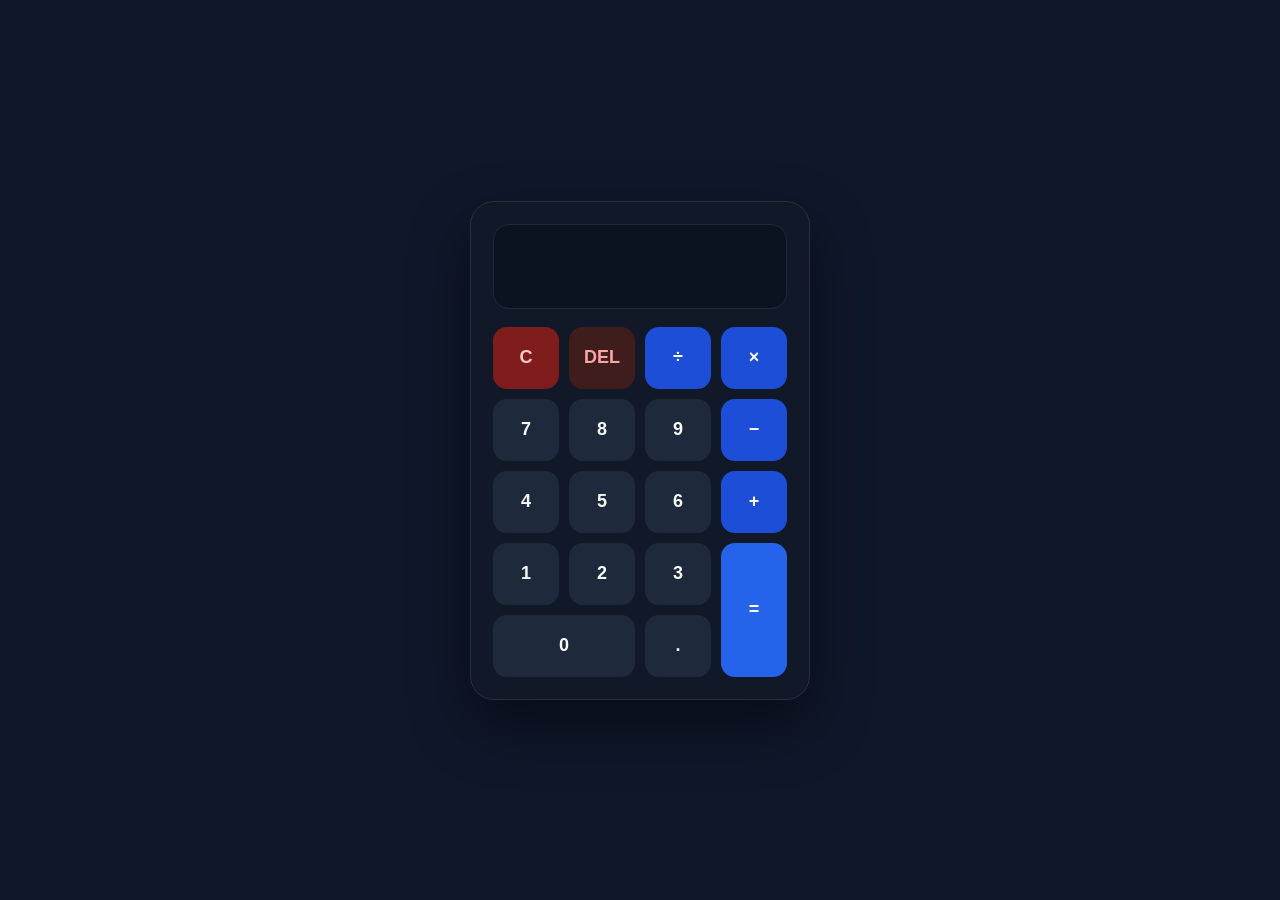
<file: index.html>
<!DOCTYPE html>
<html lang="en">
<head>
    <meta charset="UTF-8">
    <title>Simple Calculator</title>
    <link rel="stylesheet" href="index.css">
</head>
<body>

    <div class="calculator">
        <input type="text" id="display" disabled>

        <div class="buttons">
            <button onclick="clearDisplay()">C</button>
            <button onclick="deleteLast()">DEL</button>
            <button onclick="appendValue('/')">÷</button>
            <button onclick="appendValue('*')">×</button>

            <button onclick="appendValue('7')">7</button>
            <button onclick="appendValue('8')">8</button>
            <button onclick="appendValue('9')">9</button>
            <button onclick="appendValue('-')">−</button>

            <button onclick="appendValue('4')">4</button>
            <button onclick="appendValue('5')">5</button>
            <button onclick="appendValue('6')">6</button>
            <button onclick="appendValue('+')">+</button>

            <button onclick="appendValue('1')">1</button>
            <button onclick="appendValue('2')">2</button>
            <button onclick="appendValue('3')">3</button>
            <button onclick="calculate()">=</button>

            <button onclick="appendValue('0')" class="zero">0</button>
            <button onclick="appendValue('.')">.</button>
        </div>
    </div>

    <script src="script.js"></script>
</body>
</html>
</file>
<file: index.css>
* {
    margin: 0;
    padding: 0;
    box-sizing: border-box;
}

body {
    min-height: 100vh;
    display: flex;
    justify-content: center;
    align-items: center;
    background: #0f172a;
    font-family: "Inter", Arial, sans-serif;
}

/* Calculator */

.calculator {
    width: 340px;
    padding: 22px;
    background: #111827;
    border: 1px solid #263244;
    border-radius: 24px;
    box-shadow: 0 25px 60px rgba(0, 0, 0, 0.45);
}

/* Display */

#display {
    width: 100%;
    height: 85px;
    margin-bottom: 18px;
    padding: 15px;
    border: none;
    border-radius: 16px;
    outline: none;

    background: #0b1220;
    color: #f8fafc;

    font-size: 34px;
    font-weight: 500;
    text-align: right;

    box-shadow: inset 0 0 0 1px #1e293b;
}

/* Buttons */

.buttons {
    display: grid;
    grid-template-columns: repeat(4, 1fr);
    gap: 10px;
}

button {
    height: 62px;
    border: none;
    border-radius: 14px;

    background: #1e293b;
    color: #f8fafc;

    font-size: 18px;
    font-weight: 600;

    cursor: pointer;
    transition: all 0.15s ease;
}

button:hover {
    background: #334155;
    transform: translateY(-2px);
}

button:active {
    transform: scale(0.96);
}

/* Clear */

button:first-child {
    background: #7f1d1d;
    color: #fecaca;
}

button:first-child:hover {
    background: #991b1b;
}

/* Delete */

button:nth-child(2) {
    background: #3f1d1d;
    color: #fca5a5;
}

button:nth-child(2):hover {
    background: #5b2222;
}

/* Operators */

button:nth-child(3),
button:nth-child(4),
button:nth-child(8),
button:nth-child(12) {
    background: #1d4ed8;
    color: white;
}

button:nth-child(3):hover,
button:nth-child(4):hover,
button:nth-child(8):hover,
button:nth-child(12):hover {
    background: #2563eb;
}

/* Equals */

button:nth-child(16) {
    background: #2563eb;
    color: white;
    grid-row: span 2;
    height: 134px;
}

button:nth-child(16):hover {
    background: #3b82f6;
}

/* Zero */

.zero {
    grid-column: span 2;
}

/* Decimal */

button:last-child {
    background: #1e293b;
}

/* Mobile */

@media (max-width: 400px) {

    .calculator {
        width: 92%;
        padding: 18px;
    }

    #display {
        height: 75px;
        font-size: 28px;
    }

    button {
        height: 58px;
    }

    button:nth-child(16) {
        height: 126px;
    }
}
</file>
<file: Calculator/index.css>
* {
    margin: 0;
    padding: 0;
    box-sizing: border-box;
}

body {
    min-height: 100vh;
    display: flex;
    justify-content: center;
    align-items: center;
    background: #0f172a;
    font-family: "Inter", Arial, sans-serif;
}

/* Calculator */

.calculator {
    width: 340px;
    padding: 22px;
    background: #111827;
    border: 1px solid #263244;
    border-radius: 24px;
    box-shadow: 0 25px 60px rgba(0, 0, 0, 0.45);
}

/* Display */

#display {
    width: 100%;
    height: 85px;
    margin-bottom: 18px;
    padding: 15px;
    border: none;
    border-radius: 16px;
    outline: none;

    background: #0b1220;
    color: #f8fafc;

    font-size: 34px;
    font-weight: 500;
    text-align: right;

    box-shadow: inset 0 0 0 1px #1e293b;
}

/* Buttons */

.buttons {
    display: grid;
    grid-template-columns: repeat(4, 1fr);
    gap: 10px;
}

button {
    height: 62px;
    border: none;
    border-radius: 14px;

    background: #1e293b;
    color: #f8fafc;

    font-size: 18px;
    font-weight: 600;

    cursor: pointer;
    transition: all 0.15s ease;
}

button:hover {
    background: #334155;
    transform: translateY(-2px);
}

button:active {
    transform: scale(0.96);
}

/* Clear */

button:first-child {
    background: #7f1d1d;
    color: #fecaca;
}

button:first-child:hover {
    background: #991b1b;
}

/* Delete */

button:nth-child(2) {
    background: #3f1d1d;
    color: #fca5a5;
}

button:nth-child(2):hover {
    background: #5b2222;
}

/* Operators */

button:nth-child(3),
button:nth-child(4),
button:nth-child(8),
button:nth-child(12) {
    background: #1d4ed8;
    color: white;
}

button:nth-child(3):hover,
button:nth-child(4):hover,
button:nth-child(8):hover,
button:nth-child(12):hover {
    background: #2563eb;
}

/* Equals */

button:nth-child(16) {
    background: #2563eb;
    color: white;
    grid-row: span 2;
    height: 134px;
}

button:nth-child(16):hover {
    background: #3b82f6;
}

/* Zero */

.zero {
    grid-column: span 2;
}

/* Decimal */

button:last-child {
    background: #1e293b;
}

/* Mobile */

@media (max-width: 400px) {

    .calculator {
        width: 92%;
        padding: 18px;
    }

    #display {
        height: 75px;
        font-size: 28px;
    }

    button {
        height: 58px;
    }

    button:nth-child(16) {
        height: 126px;
    }
}
</file>
